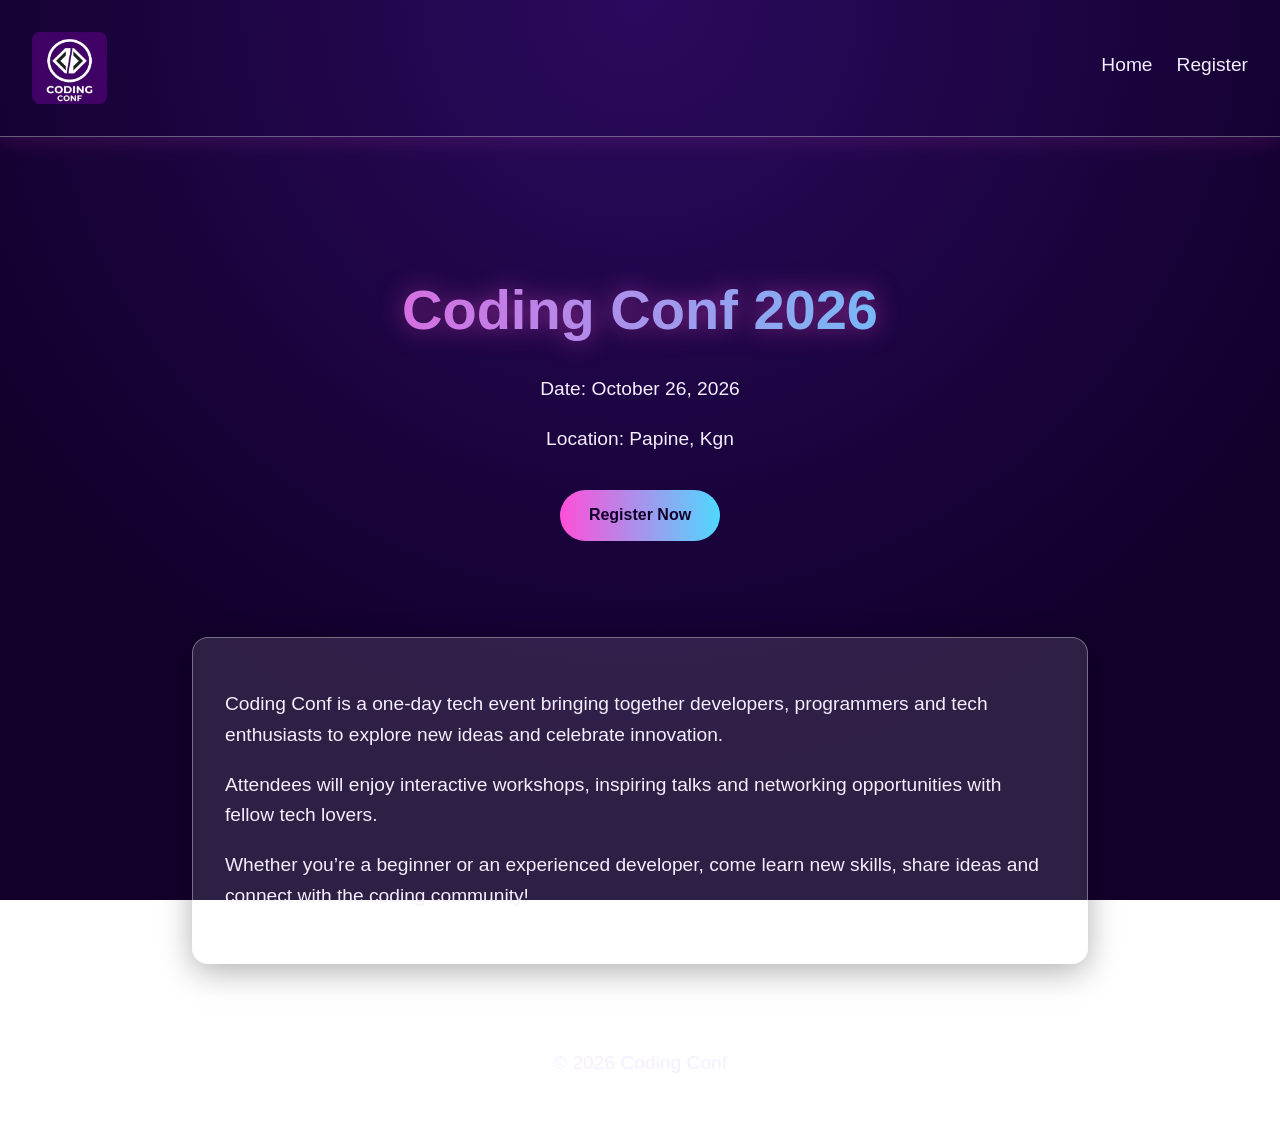
<file: HTML/index.html>
<!DOCTYPE html>
<html lang="en">
<head>
    <link rel="icon" type="image/png" href="../assets/logo.png">
  <meta charset="UTF-8">
  <meta name="viewport" content="width=device-width, initial-scale=1.0">
  <title>Coding Conf 2026</title>
  <link rel="stylesheet" href="../css/style.css">
</head>
<body>
  <a class="skip-link" href="#main">Skip to main content</a>

  <header>
    <img src="../assets/logo.png" alt="Coding Conf logo">
    <nav aria-label="Main navigation">
      <a href="index.html">Home</a>
      <a href="login.html">Register</a>
    </nav>
  </header>

  <main id="main">
    <section class="hero">
      <h1>Coding Conf 2026</h1>
      <p>Date: October 26, 2026</p>
      <p>Location: Papine, Kgn</p>
      <a class="btn" href="login.html">Register Now</a>
    </section>

    <section class="about">
      <p>Coding Conf is a one-day tech event bringing together developers, programmers and tech enthusiasts to explore new ideas and celebrate innovation.</p>
      <p>Attendees will enjoy interactive workshops, inspiring talks and networking opportunities with fellow tech lovers.</p>
      <p>Whether you’re a beginner or an experienced developer, come learn new skills, share ideas and connect with the coding community!</p>
    </section>
  </main>

  <footer>
    <p>&copy; 2026 Coding Conf</p>
  </footer>
</body>
</html>
</file>
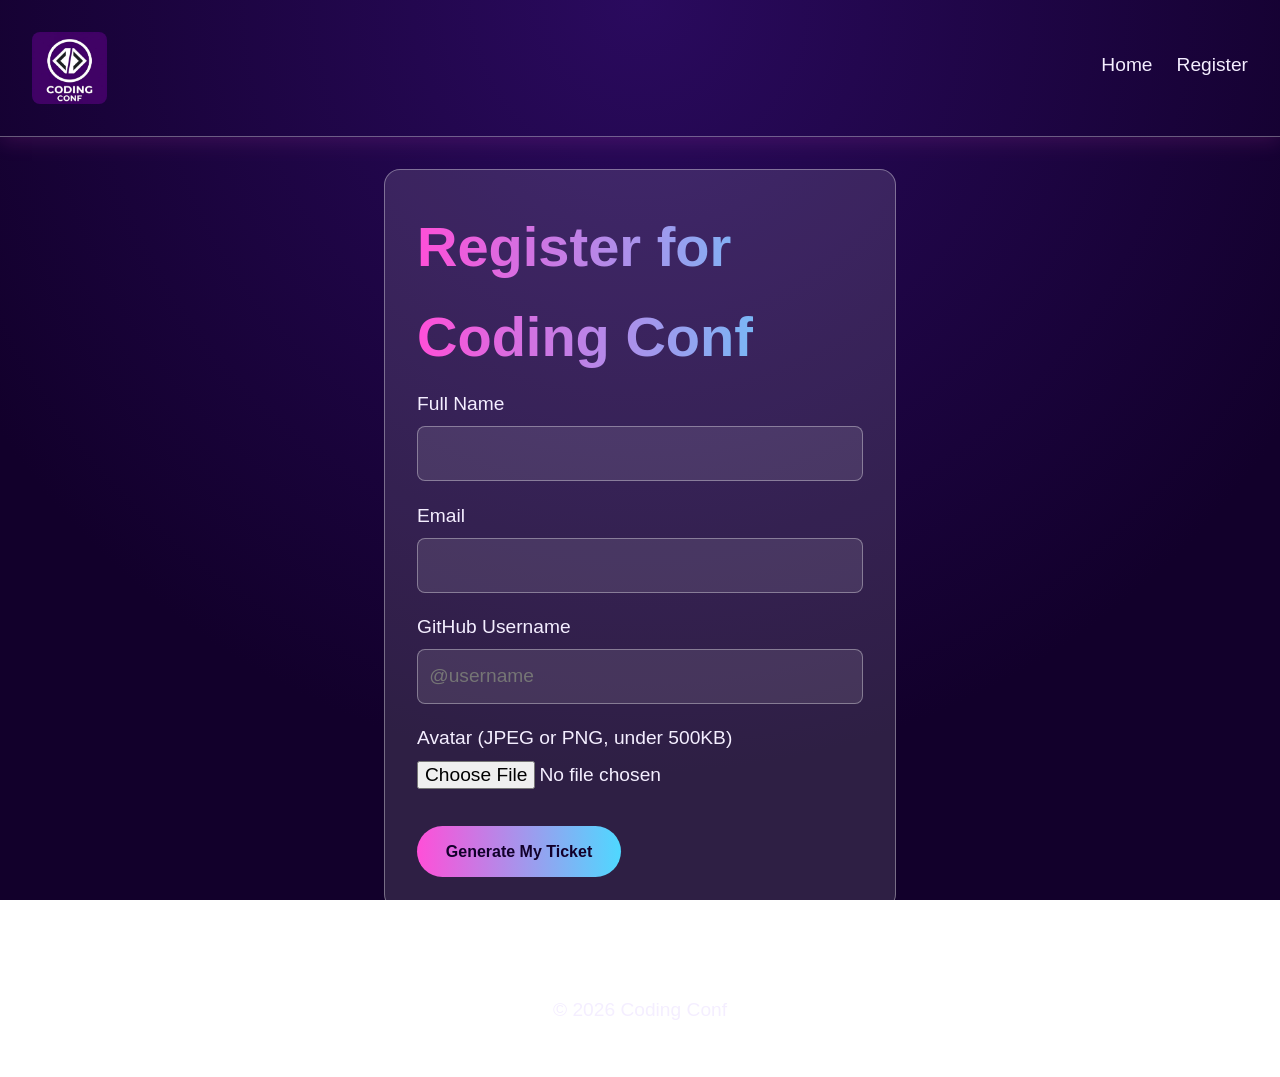
<file: HTML/login.html>
<!DOCTYPE html>
<html lang="en">
<head>
    <link rel="icon" type="image/png" href="../assets/logo.png">
  <meta charset="UTF-8">
  <meta name="viewport" content="width=device-width, initial-scale=1.0">
  <title>Register | Coding Conf 2026</title>
  <link rel="stylesheet" href="../css/style.css">
</head>
<body>
  <a class="skip-link" href="#main">Skip to main content</a>

  <header>
    <img src="../assets/logo.png" alt="Coding Conf logo">
    <nav aria-label="Main navigation">
      <a href="index.html">Home</a>
      <a href="login.html">Register</a>
    </nav>
  </header>

  <main id="main">
    <section class="form-section">
      <h1>Register for Coding Conf</h1>

      <!-- novalidate so our own JavaScript handles all the checks -->
      <form id="regForm" novalidate>
        <div class="field">
          <label for="fullName">Full Name</label>
          <input type="text" id="fullName" name="fullName" aria-describedby="nameError">
          <p class="error" id="nameError" role="alert"></p>
        </div>

        <div class="field">
          <label for="email">Email</label>
          <input type="email" id="email" name="email" aria-describedby="emailError">
          <p class="error" id="emailError" role="alert"></p>
        </div>

        <div class="field">
          <label for="github">GitHub Username</label>
          <input type="text" id="github" name="github" placeholder="@username" aria-describedby="githubError">
          <p class="error" id="githubError" role="alert"></p>
        </div>

        <div class="field">
          <label for="avatar">Avatar (JPEG or PNG, under 500KB)</label>
          <input type="file" id="avatar" name="avatar" accept="image/png, image/jpeg" aria-describedby="avatarError">
          <p class="error" id="avatarError" role="alert"></p>
        </div>

        <button type="submit" class="btn">Generate My Ticket</button>
      </form>
    </section>
  </main>

  <footer>
    <p>&copy; 2026 Coding Conf</p>
  </footer>

  <script src="../js/validation.js"></script>
</body>
</html>
</file>
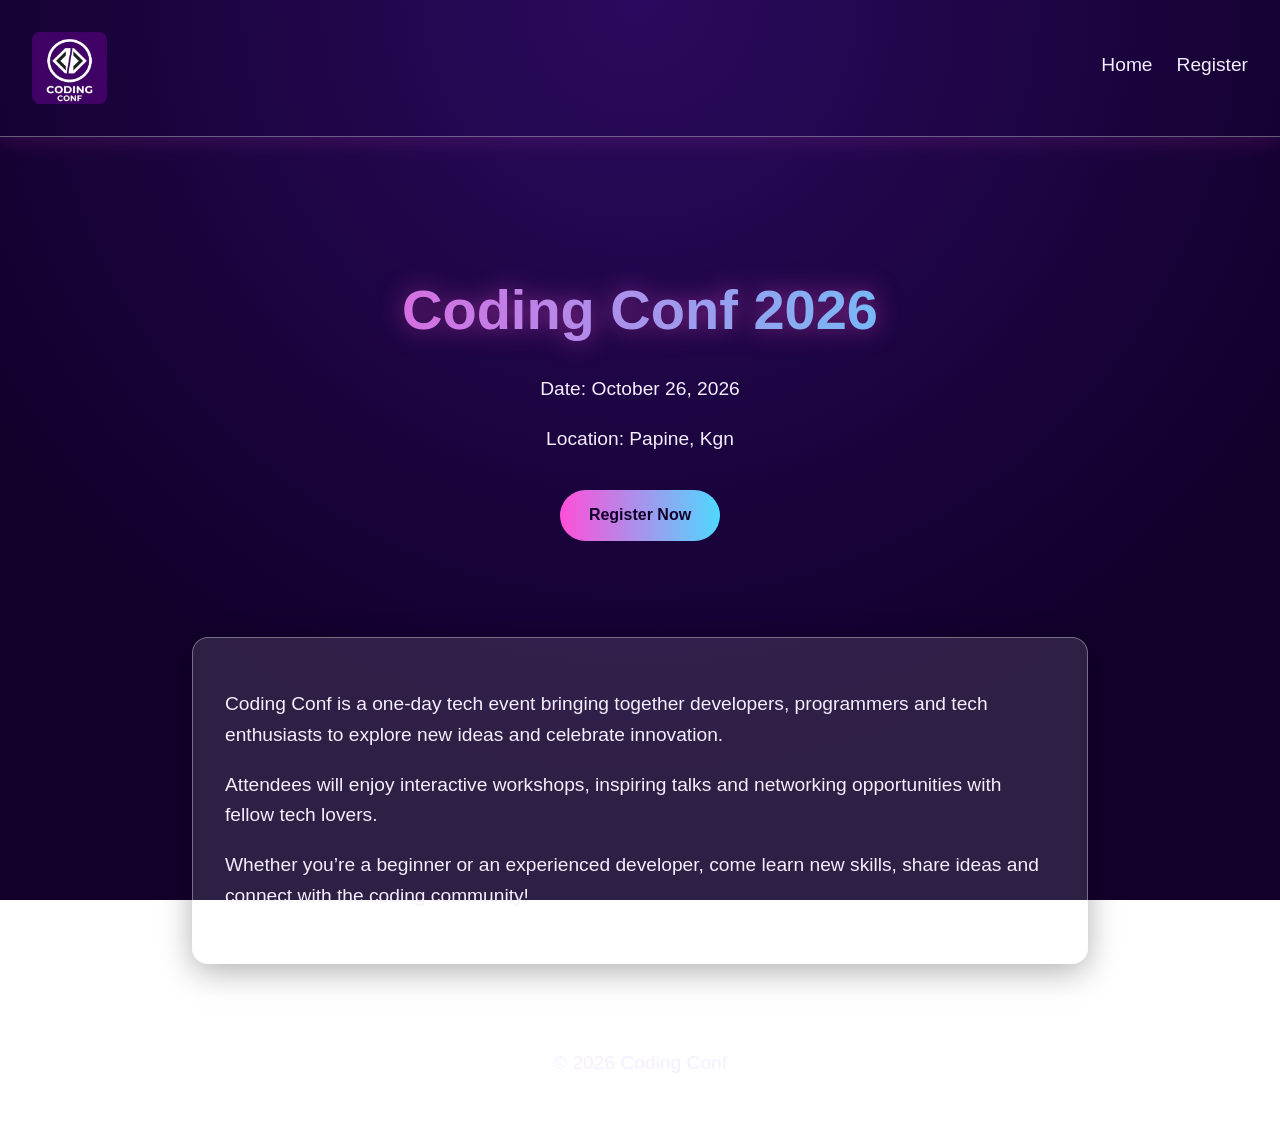
<file: HTML/ticket.html>
<!DOCTYPE html>
<html lang="en">
<head>
    <link rel="icon" type="image/png" href="../assets/logo.png">
  <meta charset="UTF-8">
  <meta name="viewport" content="width=device-width, initial-scale=1.0">
  <title>Your Ticket | Coding Conf 2026</title>
  <link rel="stylesheet" href="../css/style.css">
</head>
<body>
  <a class="skip-link" href="#main">Skip to main content</a>

  <header>
    <img src="../assets/logo.png" alt="Coding Conf logo">
    <nav aria-label="Main navigation">
      <a href="index.html">Home</a>
      <a href="login.html">Register</a>
    </nav>
  </header>

  <main id="main">
    <!-- Success banner, text is filled in by ticket.js -->
    <section class="banner">
      <h1 id="congratsMsg">Congrats! Your ticket is ready.</h1>
    </section>

    <!-- Glassmorphism ticket, every value below is filled in by ticket.js -->
    <section class="ticket" aria-label="Your conference ticket">
      <div class="ticket-top">
        <img src="../assets/logo.png" alt="Coding Conf badge icon" class="ticket-logo">
        <p id="ticketSerial" class="serial">#00000</p>
      </div>

      <div class="ticket-body">
        <img id="ticketAvatar" class="avatar" src="../assets/avatar-placeholder.png" alt="Your uploaded avatar">
        <h2 id="ticketName">Attendee Name</h2>
        <a id="ticketGithub" href="https://github.com/" target="_blank" rel="noopener">@username</a>
      </div>

      <div class="ticket-meta">
        <p>Coding Conf 2026</p>
        <p>October 26, 2026</p>
        <p>Papine, Kgn</p>
      </div>
    </section>
  </main>

  <footer>
    <p>&copy; 2026 Coding Conf</p>
  </footer>

  <script src="../js/ticket.js"></script>
</body>
</html>
</file>
<file: css/style.css>
/* Header logo: small and fixed in height so the image can't blow up */
header img {
  height: 4.5rem;
  width: auto;
}

/* Ticket logo and avatar sizes */
.ticket-logo {
  height: 3.5rem;
  width: auto;
}

.avatar {
  width: 6rem;
  height: 6rem;
  object-fit: cover;
  border-radius: 50%;
}

/* Theme variables */
:root {
  --bg-dark: #12002b;
  --bg-mid: #2a0a5e;
  --accent-pink: #ff4fd8;
  --accent-cyan: #4fd8ff;
  --text: #f4eeff;
  --glass: rgba(255, 255, 255, 0.12);
  --glass-border: rgba(255, 255, 255, 0.35);
  --radius: 1rem;
  --space: clamp(1rem, 3vw, 2rem);
}

/* Base */
*,
*::before,
*::after {
  box-sizing: border-box;
}

body {
  margin: 0;
  min-height: 100vh;
  display: flex;
  flex-direction: column;
  font-family: "Segoe UI", Arial, sans-serif;
  font-size: clamp(1rem, 0.9rem + 0.5vw, 1.2rem); /* fluid typography */
  line-height: 1.6;
  color: var(--text);
  background: radial-gradient(circle at top, var(--bg-mid), var(--bg-dark) 70%);
  background-attachment: fixed;
}

/* Gradient headings */
:is(h1, h2) {
  background: linear-gradient(90deg, var(--accent-pink), var(--accent-cyan));
  -webkit-background-clip: text;
  background-clip: text;
  -webkit-text-fill-color: transparent;
}

h1 { font-size: clamp(1.8rem, 1rem + 4vw, 3.5rem); margin: 0 0 0.5rem; }
h2 { font-size: clamp(1.3rem, 1rem + 2vw, 2rem); }

/* Header, nav, main, footer */
header {
  display: flex;
  justify-content: space-between;
  align-items: center;
  padding: var(--space);
  border-bottom: 1px solid var(--glass-border);
  box-shadow: 0 4px 20px rgba(255, 79, 216, 0.15);
}

nav {
  display: flex;
  gap: 1.5rem;
}

:where(nav a, footer a) {
  color: var(--text);
  text-decoration: none;
}

nav a {
  padding-bottom: 0.2rem;
  border-bottom: 2px solid transparent;
  transition: border-color 0.3s ease, color 0.3s ease;
}

nav a:hover {
  color: var(--accent-cyan);
  border-bottom-color: var(--accent-cyan);
}

main {
  flex: 1;
  width: 100%;
  max-width: 60rem;
  margin: 0 auto;
  padding: var(--space);
}

footer {
  text-align: center;
  padding: var(--space);
  background: var(--glass);
  border-top: 1px solid var(--glass-border);
  backdrop-filter: blur(8px);
  -webkit-backdrop-filter: blur(8px);
}

/* Logo glows on hover */
header img {
  border-radius: 0.5rem;
  transition: transform 0.3s ease, box-shadow 0.3s ease;
}

header img:hover {
  transform: scale(1.08);
  box-shadow: 0 0 18px var(--accent-pink);
}

/* Skip link: hidden until focused */
.skip-link {
  position: absolute;
  left: -999px;
  top: 0;
  background: var(--accent-cyan);
  color: #000;
  padding: 0.5rem 1rem;
}

.skip-link:focus {
  left: 0;
}

/* Hero and buttons */
.hero {
  text-align: center;
  padding: calc(var(--space) * 2) 0;
}

.hero h1 {
  filter: drop-shadow(0 0 12px rgba(255, 79, 216, 0.5));
}

.btn {
  display: inline-block;
  margin-top: 1rem;
  padding: 0.8rem 1.8rem;
  border: none;
  border-radius: 999px;
  background: linear-gradient(90deg, var(--accent-pink), var(--accent-cyan));
  color: #12002b;
  font-size: 1rem;
  font-weight: bold;
  text-decoration: none;
  cursor: pointer;
  transition: transform 0.2s ease, box-shadow 0.2s ease;
}

.btn:hover {
  transform: translateY(-3px);
  box-shadow: 0 6px 20px rgba(255, 79, 216, 0.5);
}

/* About section: frosted glass card */
.about {
  padding: var(--space);
  background: var(--glass);
  border: 1px solid var(--glass-border);
  border-radius: var(--radius);
  box-shadow: 0 8px 32px rgba(0, 0, 0, 0.3);
}

/* Form */
.form-section {
  max-width: 32rem;
  margin: 0 auto;
  padding: var(--space);
  background: var(--glass);
  border: 1px solid var(--glass-border);
  border-radius: var(--radius);
}

.field {
  display: flex;
  flex-direction: column;
  gap: 0.4rem;
  margin-bottom: 1.2rem;
}

:is(input, button) {
  font: inherit;
}

input:not([type="file"]) {
  padding: 0.7rem;
  border: 1px solid var(--glass-border);
  border-radius: 0.5rem;
  background: rgba(255, 255, 255, 0.1);
  color: var(--text);
}

input:focus {
  border-color: var(--accent-cyan);
  box-shadow: 0 0 10px rgba(79, 216, 255, 0.5);
}

/* Error text: only takes space when it has a message */
.error {
  margin: 0;
  color: #ff9ab8;
  font-size: 0.9rem;
}

.error:empty {
  display: none;
}

/* Highlight a field that has an error message (uses :has) */
.field:has(.error:not(:empty)) input {
  border-color: #ff9ab8;
}

/* Visible keyboard focus */
:is(a, button, input):focus-visible {
  outline: 3px solid var(--accent-cyan);
  outline-offset: 3px;
}

/* Ticket banner */
.banner {
  text-align: center;
  padding: var(--space) 0;
}

/* Glass ticket */
.ticket {
  max-width: 26rem;
  margin: 0 auto;
  padding: var(--space);
  background: var(--glass);
  backdrop-filter: blur(12px);
  -webkit-backdrop-filter: blur(12px);
  border: 1px solid var(--glass-border);
  border-radius: var(--radius);
  box-shadow: 0 8px 32px rgba(0, 0, 0, 0.4);
  animation: rise 0.6s ease;
  transition: transform 0.3s ease;
}

.ticket:hover {
  transform: translateY(-4px);
}

.ticket-top {
  display: flex;
  justify-content: space-between;
  align-items: center;
}

.serial {
  margin: 0;
  font-weight: bold;
  color: var(--accent-cyan);
}

.ticket-body {
  display: flex;
  flex-direction: column;
  align-items: center;
  text-align: center;
  gap: 0.5rem;
  padding: var(--space) 0;
}

.ticket-body a {
  color: var(--accent-cyan);
}

.ticket-meta {
  border-top: 1px dashed var(--glass-border);
  text-align: center;
}

.ticket-meta p {
  margin: 0.3rem 0;
}

/* Avatar ring on the ticket */
.avatar {
  border: 3px solid var(--accent-pink);
  box-shadow: 0 0 16px rgba(255, 79, 216, 0.5);
}

@keyframes rise {
  from { opacity: 0; transform: translateY(20px); }
  to   { opacity: 1; transform: translateY(0); }
}

/* Responsive: tablet and up */
@media (min-width: 48rem) {
  .hero {
    padding: calc(var(--space) * 3) 0;
  }
}

/* Responsive: phones */
@media (max-width: 30rem) {
  header {
    flex-direction: column;
    gap: 0.8rem;
  }
}

/* Respect reduced motion */
@media (prefers-reduced-motion: reduce) {
  * {
    animation: none !important;
    transition: none !important;
  }
}
</file>
